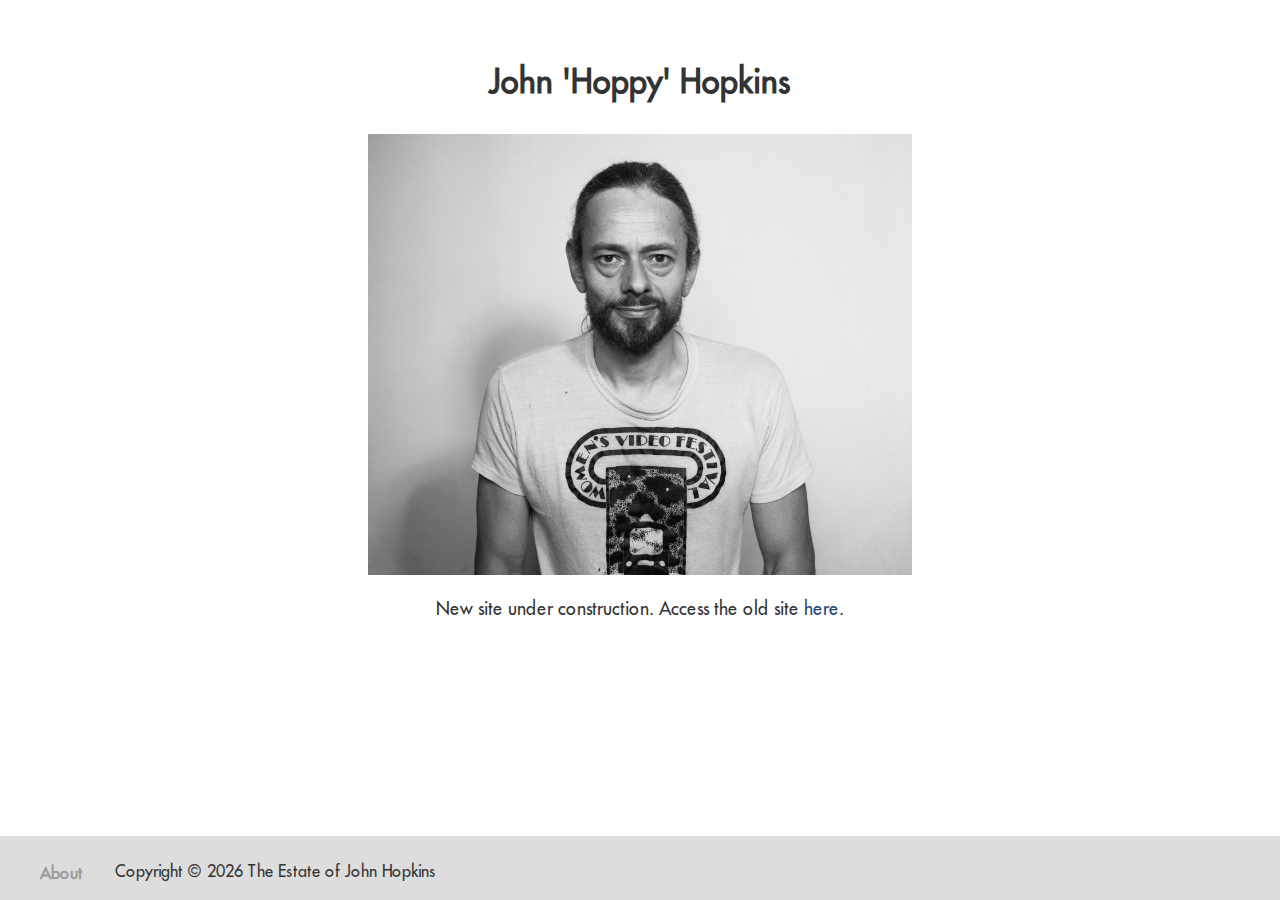
<file: index.html>
<!DOCTYPE html>
<html>
  <head>
    <meta charset='utf-8'>
    <meta content='IE=edge,chrome=1' http-equiv='X-UA-Compatible'>
    <meta content='width=device-width, initial-scale=1' name='viewport'>
    <title>HoppyX | John 'Hoppy' Hopkins' Site</title>
    <link href='assets/stylesheets/application.css' rel='stylesheet' type='text/css'>
  </head>
  <body>
    <div class='splash'>
      <h1>John 'Hoppy' Hopkins</h1>
      <img src='assets/images/splash.jpg'>
      <div class='splash__text'>
        <p>New site under construction. Access the old site <a href="http://hoppyx.github.io/HoppyX-Archive/">here</a>.</p>
      </div>
    </div>
    <footer>
      <div class='footer-links'>
        <ul>
          <li>
            <label for='modal-1'>About</label>
            <div class='reveal footer__section' id='about'>
              <p>Hoppy died January 30, 2015. His estate is in the process of building a new website to share his work and remember him.</p>
              
              <p>Please email <a href="mailto:jonelle.afonso@jwssllp.com">jonelle.afonso@jwssllp.com</a> with any queries.</p>
            </div>
          </li>
        </ul>
      </div>
      <div class='footer-links-secondary'>
        Copyright © <span class="year">
        <script type="text/javascript">
        var d = new Date()
        document.write(d.getFullYear())
        </script></span> The Estate of John Hopkins
      </div>
    </footer>
    <div class='modal'>
      <input class='modal-state' id='modal-1' type='checkbox'>
        <div class='modal-fade-screen'>
          <div class='modal-inner'>
            <div class='modal-close' for='modal-1'></div>
            <p>Hoppy Estate in process of etc...</p>
            
            <p>Please email <a href="mailto:jonelle.afonso@jwssllp.com" target="_blank">jonelle.afonso@jwssllp.com</a> with any queries.</p>
          </div>
        </div>
      </input>
    </div>
    <script src='https://code.jquery.com/jquery-2.1.1.min.js' type='text/javascript'></script>
    <script src='assets/javascripts/application.js' type='text/javascript'></script>
  </body>
</html>
</file>
<file: assets/stylesheets/application.css>
/*! normalize.css v3.0.2 | MIT License | git.io/normalize */
/**
 * 1. Set default font family to sans-serif.
 * 2. Prevent iOS text size adjust after orientation change, without disabling
 *    user zoom.
 */
html {
  font-family: sans-serif;
  /* 1 */
  -ms-text-size-adjust: 100%;
  /* 2 */
  -webkit-text-size-adjust: 100%;
  /* 2 */ }

/**
 * Remove default margin.
 */
body {
  margin: 0; }

/* HTML5 display definitions
   ========================================================================== */
/**
 * Correct `block` display not defined for any HTML5 element in IE 8/9.
 * Correct `block` display not defined for `details` or `summary` in IE 10/11
 * and Firefox.
 * Correct `block` display not defined for `main` in IE 11.
 */
article,
aside,
details,
figcaption,
figure,
footer,
header,
hgroup,
main,
menu,
nav,
section,
summary {
  display: block; }

/**
 * 1. Correct `inline-block` display not defined in IE 8/9.
 * 2. Normalize vertical alignment of `progress` in Chrome, Firefox, and Opera.
 */
audio,
canvas,
progress,
video {
  display: inline-block;
  /* 1 */
  vertical-align: baseline;
  /* 2 */ }

/**
 * Prevent modern browsers from displaying `audio` without controls.
 * Remove excess height in iOS 5 devices.
 */
audio:not([controls]) {
  display: none;
  height: 0; }

/**
 * Address `[hidden]` styling not present in IE 8/9/10.
 * Hide the `template` element in IE 8/9/11, Safari, and Firefox < 22.
 */
[hidden],
template {
  display: none; }

/* Links
   ========================================================================== */
/**
 * Remove the gray background color from active links in IE 10.
 */
a {
  background-color: transparent; }

/**
 * Improve readability when focused and also mouse hovered in all browsers.
 */
a:active,
a:hover {
  outline: 0; }

/* Text-level semantics
   ========================================================================== */
/**
 * Address styling not present in IE 8/9/10/11, Safari, and Chrome.
 */
abbr[title] {
  border-bottom: 1px dotted; }

/**
 * Address style set to `bolder` in Firefox 4+, Safari, and Chrome.
 */
b,
strong {
  font-weight: bold; }

/**
 * Address styling not present in Safari and Chrome.
 */
dfn {
  font-style: italic; }

/**
 * Address variable `h1` font-size and margin within `section` and `article`
 * contexts in Firefox 4+, Safari, and Chrome.
 */
h1 {
  font-size: 2em;
  margin: 0.67em 0; }

/**
 * Address styling not present in IE 8/9.
 */
mark {
  background: #ff0;
  color: #000; }

/**
 * Address inconsistent and variable font size in all browsers.
 */
small {
  font-size: 80%; }

/**
 * Prevent `sub` and `sup` affecting `line-height` in all browsers.
 */
sub,
sup {
  font-size: 75%;
  line-height: 0;
  position: relative;
  vertical-align: baseline; }

sup {
  top: -0.5em; }

sub {
  bottom: -0.25em; }

/* Embedded content
   ========================================================================== */
/**
 * Remove border when inside `a` element in IE 8/9/10.
 */
img {
  border: 0; }

/**
 * Correct overflow not hidden in IE 9/10/11.
 */
svg:not(:root) {
  overflow: hidden; }

/* Grouping content
   ========================================================================== */
/**
 * Address margin not present in IE 8/9 and Safari.
 */
figure {
  margin: 1em 40px; }

/**
 * Address differences between Firefox and other browsers.
 */
hr {
  box-sizing: content-box;
  height: 0; }

/**
 * Contain overflow in all browsers.
 */
pre {
  overflow: auto; }

/**
 * Address odd `em`-unit font size rendering in all browsers.
 */
code,
kbd,
pre,
samp {
  font-family: monospace, monospace;
  font-size: 1em; }

/* Forms
   ========================================================================== */
/**
 * Known limitation: by default, Chrome and Safari on OS X allow very limited
 * styling of `select`, unless a `border` property is set.
 */
/**
 * 1. Correct color not being inherited.
 *    Known issue: affects color of disabled elements.
 * 2. Correct font properties not being inherited.
 * 3. Address margins set differently in Firefox 4+, Safari, and Chrome.
 */
button,
input,
optgroup,
select,
textarea {
  color: inherit;
  /* 1 */
  font: inherit;
  /* 2 */
  margin: 0;
  /* 3 */ }

/**
 * Address `overflow` set to `hidden` in IE 8/9/10/11.
 */
button {
  overflow: visible; }

/**
 * Address inconsistent `text-transform` inheritance for `button` and `select`.
 * All other form control elements do not inherit `text-transform` values.
 * Correct `button` style inheritance in Firefox, IE 8/9/10/11, and Opera.
 * Correct `select` style inheritance in Firefox.
 */
button,
select {
  text-transform: none; }

/**
 * 1. Avoid the WebKit bug in Android 4.0.* where (2) destroys native `audio`
 *    and `video` controls.
 * 2. Correct inability to style clickable `input` types in iOS.
 * 3. Improve usability and consistency of cursor style between image-type
 *    `input` and others.
 */
button,
html input[type="button"],
input[type="reset"],
input[type="submit"] {
  -webkit-appearance: button;
  /* 2 */
  cursor: pointer;
  /* 3 */ }

/**
 * Re-set default cursor for disabled elements.
 */
button[disabled],
html input[disabled] {
  cursor: default; }

/**
 * Remove inner padding and border in Firefox 4+.
 */
button::-moz-focus-inner,
input::-moz-focus-inner {
  border: 0;
  padding: 0; }

/**
 * Address Firefox 4+ setting `line-height` on `input` using `!important` in
 * the UA stylesheet.
 */
input {
  line-height: normal; }

/**
 * It's recommended that you don't attempt to style these elements.
 * Firefox's implementation doesn't respect box-sizing, padding, or width.
 *
 * 1. Address box sizing set to `content-box` in IE 8/9/10.
 * 2. Remove excess padding in IE 8/9/10.
 */
input[type="checkbox"],
input[type="radio"] {
  box-sizing: border-box;
  /* 1 */
  padding: 0;
  /* 2 */ }

/**
 * Fix the cursor style for Chrome's increment/decrement buttons. For certain
 * `font-size` values of the `input`, it causes the cursor style of the
 * decrement button to change from `default` to `text`.
 */
input[type="number"]::-webkit-inner-spin-button,
input[type="number"]::-webkit-outer-spin-button {
  height: auto; }

/**
 * 1. Address `appearance` set to `searchfield` in Safari and Chrome.
 * 2. Address `box-sizing` set to `border-box` in Safari and Chrome
 *    (include `-moz` to future-proof).
 */
input[type="search"] {
  -webkit-appearance: textfield;
  /* 1 */
  /* 2 */
  box-sizing: content-box; }

/**
 * Remove inner padding and search cancel button in Safari and Chrome on OS X.
 * Safari (but not Chrome) clips the cancel button when the search input has
 * padding (and `textfield` appearance).
 */
input[type="search"]::-webkit-search-cancel-button,
input[type="search"]::-webkit-search-decoration {
  -webkit-appearance: none; }

/**
 * Define consistent border, margin, and padding.
 */
fieldset {
  border: 1px solid #c0c0c0;
  margin: 0 2px;
  padding: 0.35em 0.625em 0.75em; }

/**
 * 1. Correct `color` not being inherited in IE 8/9/10/11.
 * 2. Remove padding so people aren't caught out if they zero out fieldsets.
 */
legend {
  border: 0;
  /* 1 */
  padding: 0;
  /* 2 */ }

/**
 * Remove default vertical scrollbar in IE 8/9/10/11.
 */
textarea {
  overflow: auto; }

/**
 * Don't inherit the `font-weight` (applied by a rule above).
 * NOTE: the default cannot safely be changed in Chrome and Safari on OS X.
 */
optgroup {
  font-weight: bold; }

/* Tables
   ========================================================================== */
/**
 * Remove most spacing between table cells.
 */
table {
  border-collapse: collapse;
  border-spacing: 0; }

td,
th {
  padding: 0; }

html {
  box-sizing: border-box; }

*, *::after, *::before {
  box-sizing: inherit; }

@font-face {
  font-family: Fut;
  font-style: normal;
  font-weight: normal;
  src: url("../fonts/futura-Medium.ttf") format("truetype"); }
button, input[type="button"], input[type="reset"], input[type="submit"],
button {
  -webkit-appearance: none;
     -moz-appearance: none;
          appearance: none;
  -webkit-font-smoothing: antialiased;
  background-color: #1C4577;
  border-radius: 3px;
  border: none;
  color: #fff;
  cursor: pointer;
  display: inline-block;
  font-family: "Fut", "Helvetica Neue", "Helvetica", "Roboto", "Arial", sans-serif;
  font-size: 1em;
  font-weight: 600;
  line-height: 1;
  padding: 0.75em 1em;
  text-decoration: none;
  -webkit-user-select: none;
     -moz-user-select: none;
      -ms-user-select: none;
          user-select: none;
  vertical-align: middle;
  white-space: nowrap; }
  button:hover, button:focus, input[type="button"]:hover, input[type="button"]:focus, input[type="reset"]:hover, input[type="reset"]:focus, input[type="submit"]:hover, input[type="submit"]:focus,
  button:hover,
  button:focus {
    background-color: #0d2139;
    color: #fff; }
  button:disabled, input[type="button"]:disabled, input[type="reset"]:disabled, input[type="submit"]:disabled,
  button:disabled {
    cursor: not-allowed;
    opacity: 0.5; }

fieldset {
  background-color: #f7f7f7;
  border: 1px solid #ddd;
  margin: 0 0 0.75em;
  padding: 1.5em; }

input,
label,
select {
  display: block;
  font-family: "Fut", "Helvetica Neue", "Helvetica", "Roboto", "Arial", sans-serif;
  font-size: 1em; }

label {
  font-weight: 600;
  margin-bottom: 0.375em; }
  label.required::after {
    content: "*"; }
  label abbr {
    display: none; }

input[type="color"], input[type="date"], input[type="datetime"], input[type="datetime-local"], input[type="email"], input[type="month"], input[type="number"], input[type="password"], input[type="search"], input[type="tel"], input[type="text"], input[type="time"], input[type="url"], input[type="week"], textarea,
select[multiple=multiple],
textarea {
  background-color: #fff;
  border: 1px solid #ddd;
  border-radius: 3px;
  box-shadow: inset 0 1px 3px rgba(0, 0, 0, 0.06);
  box-sizing: border-box;
  font-family: "Fut", "Helvetica Neue", "Helvetica", "Roboto", "Arial", sans-serif;
  font-size: 1em;
  margin-bottom: 0.75em;
  padding: 0.5em;
  -webkit-transition: border-color;
  transition: border-color;
  width: 100%; }
  input[type="color"]:hover, input[type="date"]:hover, input[type="datetime"]:hover, input[type="datetime-local"]:hover, input[type="email"]:hover, input[type="month"]:hover, input[type="number"]:hover, input[type="password"]:hover, input[type="search"]:hover, input[type="tel"]:hover, input[type="text"]:hover, input[type="time"]:hover, input[type="url"]:hover, input[type="week"]:hover, textarea:hover,
  select[multiple=multiple]:hover,
  textarea:hover {
    border-color: #c4c4c4; }
  input[type="color"]:focus, input[type="date"]:focus, input[type="datetime"]:focus, input[type="datetime-local"]:focus, input[type="email"]:focus, input[type="month"]:focus, input[type="number"]:focus, input[type="password"]:focus, input[type="search"]:focus, input[type="tel"]:focus, input[type="text"]:focus, input[type="time"]:focus, input[type="url"]:focus, input[type="week"]:focus, textarea:focus,
  select[multiple=multiple]:focus,
  textarea:focus {
    border-color: #1C4577;
    box-shadow: inset 0 1px 3px rgba(0, 0, 0, 0.06), 0 0 5px rgba(23, 57, 98, 0.7);
    outline: none; }

textarea {
  resize: vertical; }

input[type="search"] {
  -webkit-appearance: none;
     -moz-appearance: none;
          appearance: none; }

input[type="checkbox"],
input[type="radio"] {
  display: inline;
  margin-right: 0.375em; }

input[type="file"] {
  padding-bottom: 0.75em;
  width: 100%; }

select {
  margin-bottom: 1.5em;
  max-width: 100%;
  width: auto; }

ul,
ol {
  list-style-type: none;
  margin: 0;
  padding: 0; }
dl {
  margin-bottom: 0.75em; }
  dl dt {
    font-weight: bold;
    margin-top: 0.75em; }
  dl dd {
    margin: 0; }

table {
  -webkit-font-feature-settings: "kern", "liga", "tnum";
  -ms-font-feature-settings: "kern", "liga", "tnum";
  font-feature-settings: "kern", "liga", "tnum";
  border-collapse: collapse;
  margin: 0.75em 0;
  table-layout: fixed;
  width: 100%; }

th {
  border-bottom: 1px solid #b7b7b7;
  font-weight: 600;
  padding: 0.75em 0;
  text-align: left; }

td {
  border-bottom: 1px solid #ddd;
  padding: 0.75em 0; }

tr,
td,
th {
  vertical-align: middle; }

body {
  -webkit-font-feature-settings: "kern", "liga", "pnum";
  -ms-font-feature-settings: "kern", "liga", "pnum";
  font-feature-settings: "kern", "liga", "pnum";
  -webkit-font-smoothing: antialiased;
  color: #333;
  font-family: "Fut", "Helvetica Neue", "Helvetica", "Roboto", "Arial", sans-serif;
  font-size: 1em;
  line-height: 1.5; }

h1,
h2,
h3,
h4,
h5,
h6 {
  font-family: "Fut", "Helvetica Neue", "Helvetica", "Roboto", "Arial", sans-serif;
  font-size: 1em;
  line-height: 1.2;
  margin: 0 0 0.75em; }

p {
  margin: 0 0 0.75em; }

a {
  color: #1C4577;
  text-decoration: none;
  -webkit-transition: color 0.1s linear;
  transition: color 0.1s linear; }
  a:active, a:focus, a:hover {
    color: #0d2139; }
  a:active, a:focus {
    outline: none; }

hr {
  border-bottom: 1px solid #ddd;
  border-left: none;
  border-right: none;
  border-top: none;
  margin: 1.5em 0; }

img,
picture {
  margin: 0;
  max-width: 100%; }

body, html {
  height: 100%; }

body {
  background-color: white;
  color: #333; }

.reveal {
  display: none; }

.modal label {
  cursor: pointer;
  margin-bottom: 0; }
.modal label img {
  border-radius: 150px;
  display: block;
  max-width: 300px; }
.modal .modal-state {
  display: none; }
.modal .modal-fade-screen {
  -webkit-transition: opacity 0.25s ease;
  transition: opacity 0.25s ease;
  position: fixed;
  top: 0;
  right: 0;
  bottom: 0;
  left: 0;
  background-color: rgba(0, 0, 0, 0.85);
  opacity: 0;
  padding-top: 0.6em;
  text-align: left;
  visibility: hidden;
  z-index: 99999999999; }
  @media screen and (min-width: 53.75em) {
    .modal .modal-fade-screen {
      padding-top: 10em; } }
  .modal .modal-fade-screen .modal-bg {
    position: absolute;
    top: 0;
    right: 0;
    bottom: 0;
    left: 0;
    cursor: pointer; }
.modal .modal-close {
  position: absolute;
  top: 1.5em;
  right: 1.5em;
  height: 1.5em;
  width: 1.5em;
  background: #fff;
  cursor: pointer; }
  .modal .modal-close:after, .modal .modal-close:before {
    position: absolute;
    top: 3px;
    right: 3px;
    bottom: 0;
    left: 50%;
    -webkit-transform: rotate(45deg);
    transform: rotate(45deg);
    height: 1.5em;
    width: 0.15em;
    background: #ddd;
    content: '';
    display: block;
    margin: -3px 0 0 -1px; }
  .modal .modal-close:hover:after, .modal .modal-close:hover:before {
    background: #c4c4c4; }
  .modal .modal-close:before {
    -webkit-transform: rotate(-45deg);
    transform: rotate(-45deg); }
.modal .modal-inner {
  -webkit-transition: opacity 0.25s ease;
  transition: opacity 0.25s ease;
  background: #fff;
  border-radius: 3px;
  margin-top: 0;
  margin: auto;
  max-height: 95%;
  overflow: auto;
  padding: 1.5em;
  position: relative;
  width: 95%; }
  @media screen and (min-width: 40em) {
    .modal .modal-inner {
      max-height: 70%;
      padding: 3em;
      width: 60%; } }
  @media screen and (min-width: 53.75em) {
    .modal .modal-inner {
      width: 50%; } }
  .modal .modal-inner h1 {
    color: #333;
    text-align: left;
    text-transform: capitalize; }
  .modal .modal-inner p {
    color: #333;
    line-height: 1.5; }
  .modal .modal-inner .modal-intro {
    margin-bottom: 1em; }
  .modal .modal-inner .modal-content {
    color: #333; }
    @media screen and (min-width: 40em) {
      .modal .modal-inner .modal-content {
        -webkit-columns: 2 8em;
        -moz-columns: 2 8em;
        columns: 2 8em; } }
  .modal .modal-inner a.cta {
    color: #fff;
    display: inline-block;
    margin-right: 0.5em;
    margin-top: 1em; }
    .modal .modal-inner a.cta:last-child {
      padding: 0 2em; }
.modal .modal-state:checked + .modal-fade-screen {
  opacity: 1;
  visibility: visible; }
.modal .modal-state:checked + .modal-fade-screen .modal-inner {
  top: 0.5em; }

.modal-open {
  overflow: hidden; }

footer {
  background: #ddd;
  padding: 1.5em;
  width: 100%;
  height: 4em;
  display: block; }
  @media screen and (min-width: 53.75em) {
    footer {
      height: 4em; } }
  footer::after {
    clear: both;
    content: "";
    display: table; }
  footer .footer-links {
    margin-right: 1em; }
    @media screen and (min-width: 53.75em) {
      footer .footer-links {
        float: left;
        margin-bottom: 0; } }
  footer .footer-links img {
    height: 1.6em; }
  footer ul {
    line-height: 1.5em;
    margin: 0;
    padding: 0; }
    @media screen and (min-width: 53.75em) {
      footer ul {
        float: left;
        line-height: 1.8em;
        margin-left: 1em;
        margin-bottom: 0; } }
  footer ul li {
    list-style: none;
    padding-right: 1em; }
    @media screen and (min-width: 53.75em) {
      footer ul li {
        display: inline;
        text-align: left; } }
  footer ul li a,
  footer ul li label {
    color: rgba(51, 51, 51, 0.4);
    text-decoration: none;
    display: inline-block; }
    footer ul li a:focus, footer ul li a:hover,
    footer ul li label:focus,
    footer ul li label:hover {
      color: #333333; }
  @media screen and (min-width: 53.75em) {
    footer .footer-secondary-links {
      float: right; } }
  footer .footer-secondary-links li {
    font-size: 0.8em; }
  footer .footer-secondary-links ul.footer-social {
    margin: 1em 0 0 0; }
    @media screen and (min-width: 53.75em) {
      footer .footer-secondary-links ul.footer-social {
        float: right;
        margin-top: 0; } }
    footer .footer-secondary-links ul.footer-social li {
      font-size: 1em;
      float: left;
      line-height: 0;
      margin: 0;
      padding-right: 0.7em; }
      footer .footer-secondary-links ul.footer-social li:last-child {
        padding-right: 0; }
    footer .footer-secondary-links ul.footer-social img {
      height: 1.6em;
      opacity: 0.7;
      padding: 1px; }
      footer .footer-secondary-links ul.footer-social img:focus, footer .footer-secondary-links ul.footer-social img:hover {
        opacity: 1; }
  footer .footer__section {
    background: #ddd; }

.splash {
  display: block;
  text-align: center;
  padding: 3% .5em .5em;
  min-height: 100%;
  height: auto !important;
  height: 100%;
  margin: 0 auto;
  margin-bottom: -4em; }
  .splash::after {
    clear: both;
    content: "";
    display: table; }
  @media screen and (min-width: 53.75em) {
    .splash {
      margin-bottom: -4em; } }
  .splash:after {
    content: "";
    display: block;
    height: 4em; }
    @media screen and (min-width: 53.75em) {
      .splash:after {
        height: 4em; } }
  .splash .container {
    display: block; }
  .splash .container.text {
    display: -webkit-box;
    display: -webkit-flex;
    display: -ms-flexbox;
    display: flex;
    -webkit-box-pack: center;
    -webkit-justify-content: center;
        -ms-flex-pack: center;
            justify-content: center; }
  .splash img {
    display: block;
    width: 100%;
    max-width: 34em;
    margin: 0 auto 1.5em;
    height: auto; }
  .splash h1 {
    font-size: 1.5em;
    margin-bottom: 1em; }
  .splash h2 {
    font-size: 1em;
    font-weight: 200;
    line-height: 1;
    color: #1C4577; }
  .splash p {
    font-size: 1.1em;
    line-height: 1.2; }
  @media screen and (min-width: 33.125em) {
    .splash {
      padding: 5% 1.5em 1.5em; }
      .splash h1 {
        font-size: 2em; } }
  @media screen and (min-width: 30em) {
    .splash {
      padding: 5% 2em 2em; }
      .splash h2 {
        font-size: 1.8em; } }
  @media screen and (min-width: 45em) {
    .splash {
      padding: 5% 2.5em 2.5em; }
      .splash .container {
        height: 100%;
        float: left;
        display: block;
        margin-right: 2.35765%;
        width: 48.82117%;
        display: -webkit-box;
        display: -webkit-flex;
        display: -ms-flexbox;
        display: flex;
        -webkit-box-orient: vertical;
        -webkit-box-direction: normal;
        -webkit-flex-direction: column;
            -ms-flex-direction: column;
                flex-direction: column;
        -webkit-box-pack: center;
        -webkit-justify-content: center;
            -ms-flex-pack: center;
                justify-content: center; }
        .splash .container:last-child {
          margin-right: 0; }
      .splash h2 {
        font-size: 1.6em; } }
  @media screen and (min-width: 50em) {
    .splash h2 {
      font-size: 2em; } }
</file>
